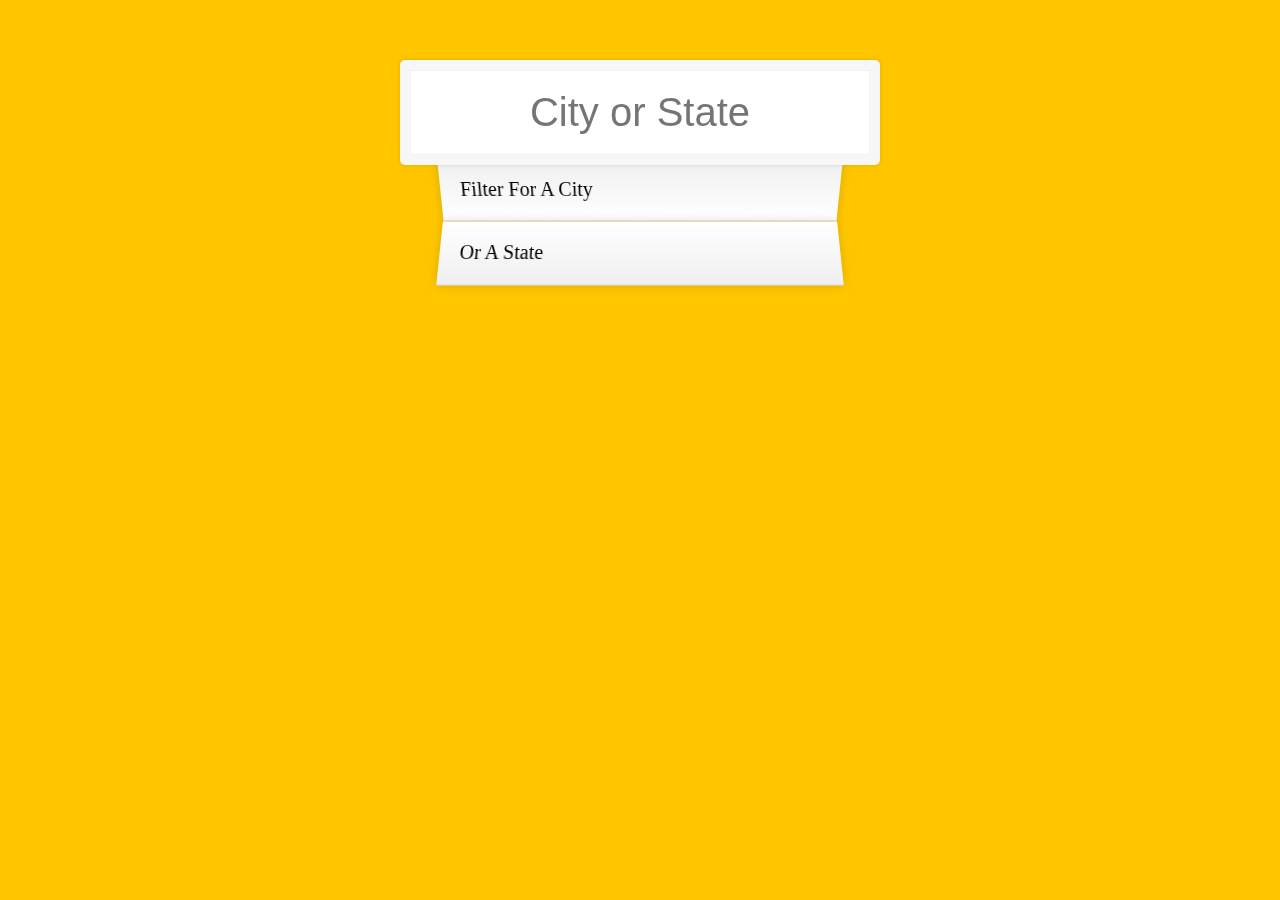
<file: ajax.js/index.html>
<!DOCTYPE html>
<html lang="en">
<head>
  <meta charset="UTF-8">
  <title>Type Ahead 👀</title>
  <link rel="stylesheet" href="style.css">
</head>
<body>

  <form class="search-form">
    <input type="text" class="search" placeholder="City or State">
    <ul class="suggestions">
      <li>Filter for a city</li>
      <li>or a state</li>
    </ul>
  </form>
<script>
const endpoint = 'https://gist.githubusercontent.com/Miserlou/c5cd8364bf9b2420bb29/raw/2bf258763cdddd704f8ffd3ea9a3e81d25e2c6f6/cities.json';

let cities = []


fetch(endpoint).then((response) => {
  response.json()
}).then((data) => 
  cities.push(...data)
)

function findMatch(wordToMatch, cities){

  cities.filter((place) => {
    const regex = new RegExp(wordToMatch, '')
    place.city.match(regex) || place.state.match(regex)
  })

}

function displayValue(){
  console.log(this.value)
}

const searchInput = document.querySelector('.search')
const suggestions = document.querySelector('.suggestions')
searchInput.addEventListener('change', displayValue )
searchInput.addEventListener('keyUp', displayValue )


</script>
</body>
</html>
</file>
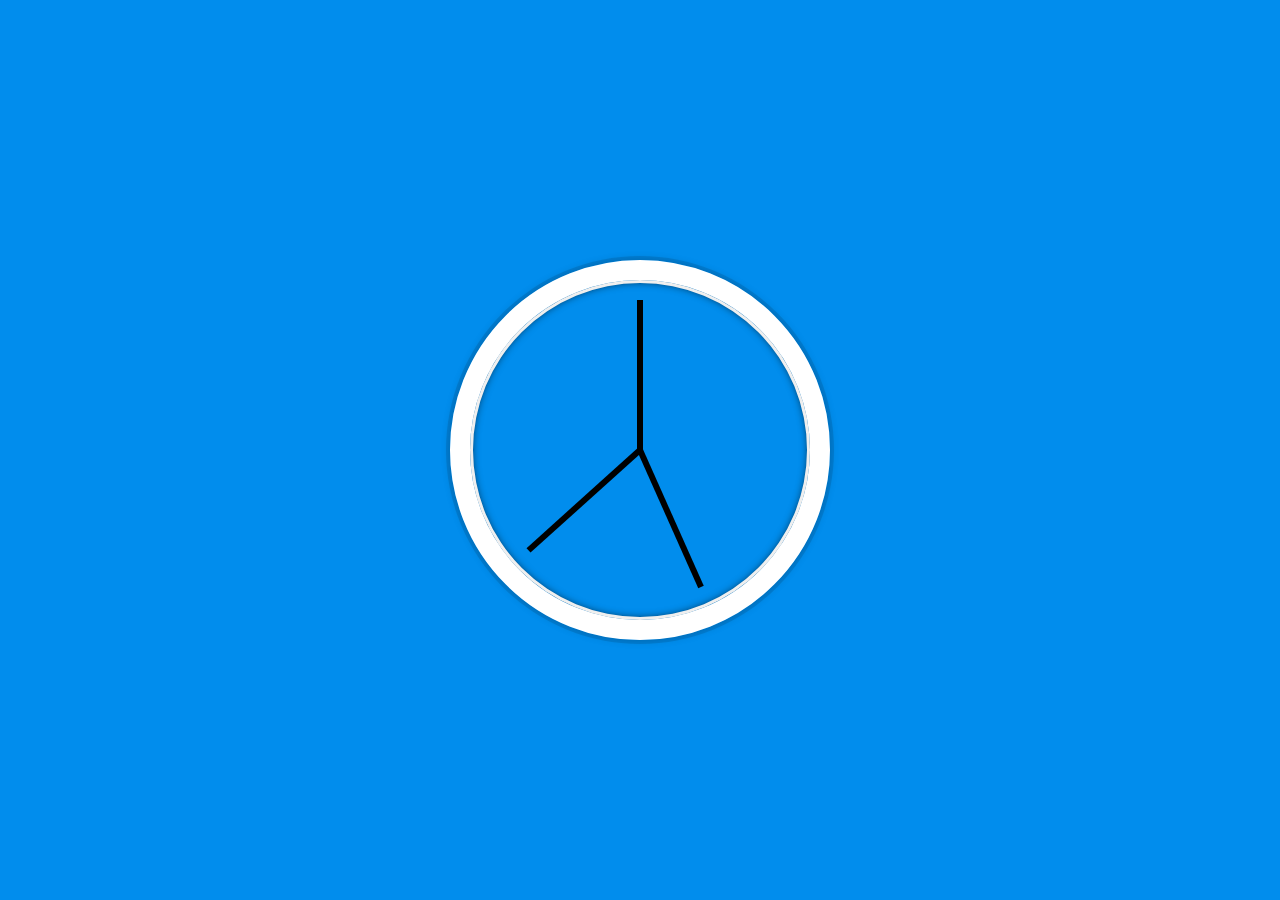
<file: clock.js/index.html>
<html lang="en">
<head>
    <meta charset="UTF-8">
    <meta name="viewport" content="width=device-width, initial-scale=1.0">
    <meta http-equiv="X-UA-Compatible" content="ie=edge">
    <link rel="stylesheet" href="style.css">
    <title>Document</title>
</head>
<body>
    
<div class="clock">
    <div class="clock-face">
        <div class="hand hour-hand"></div>
        <div class="hand minute-hand"></div>
        <div class="hand second-hand"></div>
    </div>
</div>

<script src="app.js"></script>
</body>
</html>
</file>
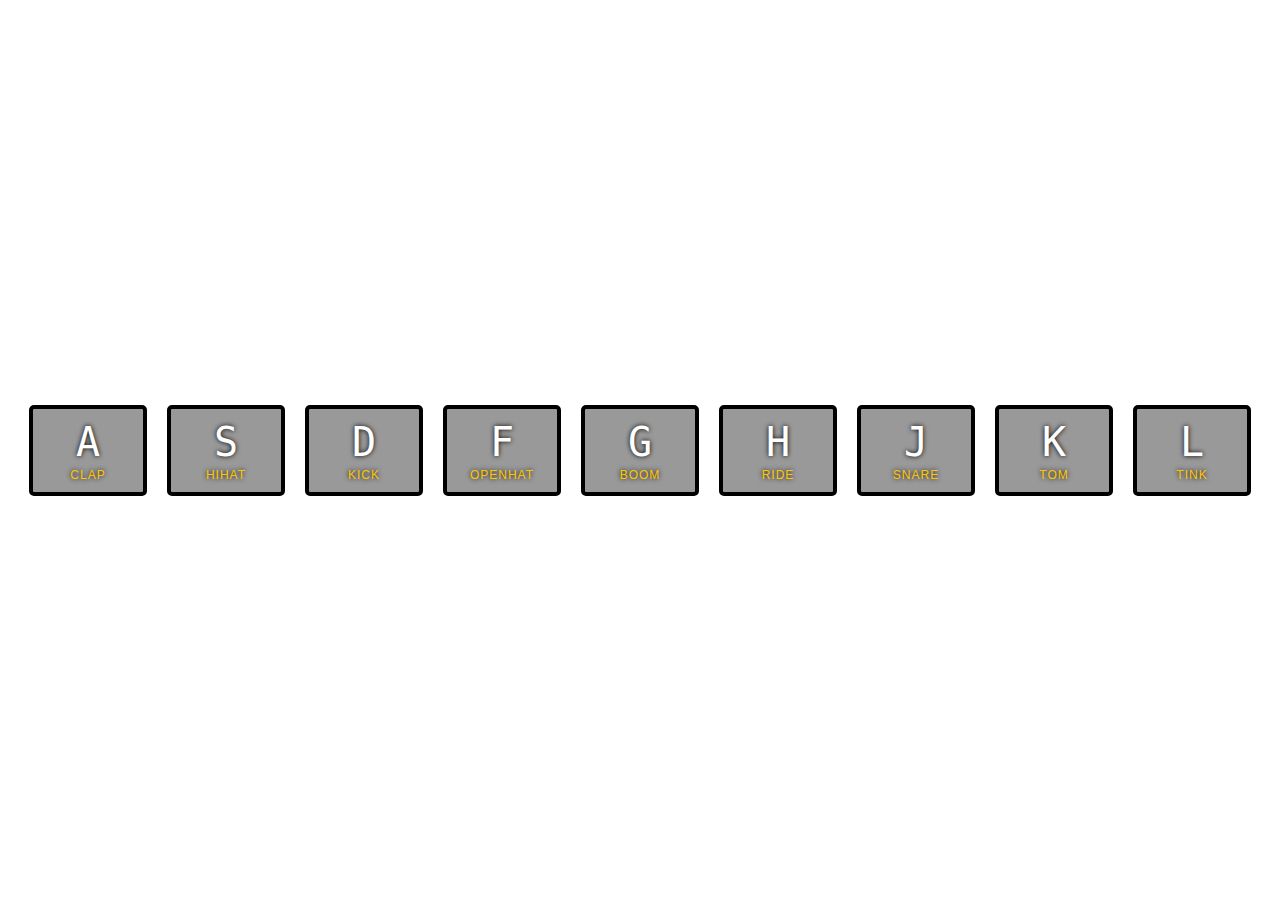
<file: drumkit.js/index.html>
<!DOCTYPE html>
<html lang="en">
<head>
  <meta charset="UTF-8">
  <title>JS Drum Kit</title>
  <link rel="stylesheet" href="style.css">
</head>
<body>


  <div class="keys">
    <div data-key="65" class="key">
      <kbd>A</kbd>
      <span class="sound">clap</span>
    </div>
    <div data-key="83" class="key">
      <kbd>S</kbd>
      <span class="sound">hihat</span>
    </div>
    <div data-key="68" class="key">
      <kbd>D</kbd>
      <span class="sound">kick</span>
    </div>
    <div data-key="70" class="key">
      <kbd>F</kbd>
      <span class="sound">openhat</span>
    </div>
    <div data-key="71" class="key">
      <kbd>G</kbd>
      <span class="sound">boom</span>
    </div>
    <div data-key="72" class="key">
      <kbd>H</kbd>
      <span class="sound">ride</span>
    </div>
    <div data-key="74" class="key">
      <kbd>J</kbd>
      <span class="sound">snare</span>
    </div>
    <div data-key="75" class="key">
      <kbd>K</kbd>
      <span class="sound">tom</span>
    </div>
    <div data-key="76" class="key">
      <kbd>L</kbd>
      <span class="sound">tink</span>
    </div>
  </div>

  <audio data-key="65" src="sounds/clap.wav"></audio>
  <audio data-key="83" src="sounds/hihat.wav"></audio>
  <audio data-key="68" src="sounds/kick.wav"></audio>
  <audio data-key="70" src="sounds/openhat.wav"></audio>
  <audio data-key="71" src="sounds/boom.wav"></audio>
  <audio data-key="72" src="sounds/ride.wav"></audio>
  <audio data-key="74" src="sounds/snare.wav"></audio>
  <audio data-key="75" src="sounds/tom.wav"></audio>
  <audio data-key="76" src="sounds/tink.wav"></audio>

<script src="app.js">

</script>


</body>
</html>
</file>
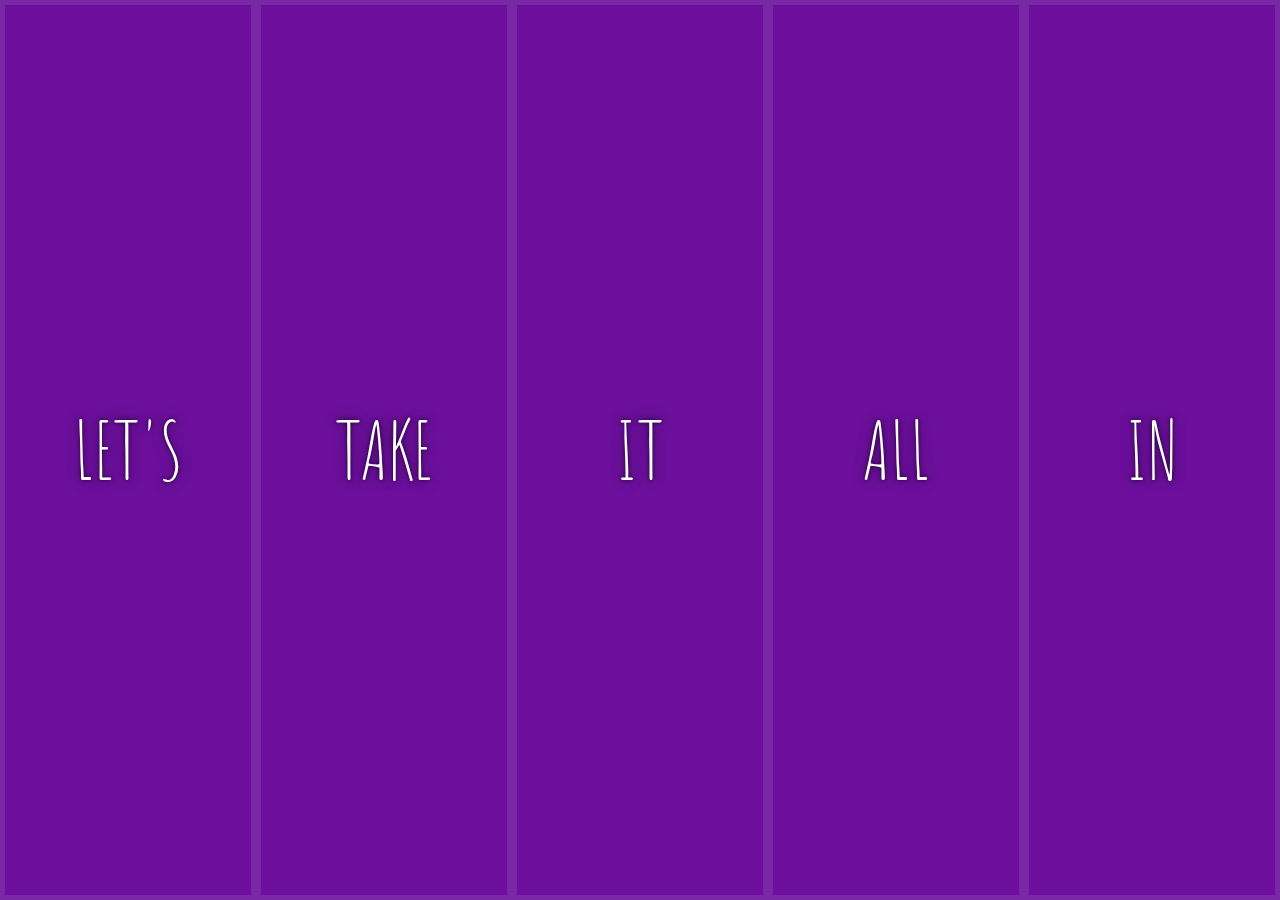
<file: flexpanel.js/index-START.html>
<!DOCTYPE html>
<html lang="en">
<head>
  <meta charset="UTF-8">
  <title>Flex Panels 💪</title>
  <link href='https://fonts.googleapis.com/css?family=Amatic+SC' rel='stylesheet' type='text/css'>
</head>
<body>
  <style>
    html {
      box-sizing: border-box;
      background: #ffc600;
      font-family: 'helvetica neue';
      font-size: 20px;
      font-weight: 200;
    }
    
    body {
      margin: 0;
    }
    
    *, *:before, *:after {
      box-sizing: inherit;
    }

    .panels {
      min-height: 100vh;
      overflow: hidden;
      display: flex;
    }

    .panel {
      background: #6B0F9C;
      box-shadow: inset 0 0 0 5px rgba(255,255,255,0.1);
      color: white;
      text-align: center;
      align-items: center;
      /* Safari transitionend event.propertyName === flex */
      /* Chrome + FF transitionend event.propertyName === flex-grow */
      transition:
        font-size 0.7s cubic-bezier(0.61,-0.19, 0.7,-0.11),
        flex 0.7s cubic-bezier(0.61,-0.19, 0.7,-0.11),
        background 0.2s;
      font-size: 20px;
      background-size: cover;
      background-position: center;
      flex: 1;
      justify-content: center;
      align-items: center;
      display: flex;
      flex-direction: column;
    }

    .panel1 { background-image:url(https://source.unsplash.com/gYl-UtwNg_I/1500x1500); }
    .panel2 { background-image:url(https://source.unsplash.com/rFKUFzjPYiQ/1500x1500); }
    .panel3 { background-image:url(https://images.unsplash.com/photo-1465188162913-8fb5709d6d57?ixlib=rb-0.3.5&q=80&fm=jpg&crop=faces&cs=tinysrgb&w=1500&h=1500&fit=crop&s=967e8a713a4e395260793fc8c802901d); }
    .panel4 { background-image:url(https://source.unsplash.com/ITjiVXcwVng/1500x1500); }
    .panel5 { background-image:url(https://source.unsplash.com/3MNzGlQM7qs/1500x1500); }

    /* Flex Children */
    .panel > * {
      margin: 0;
      width: 100%;
      transition: transform 0.5s;
      flex: 1 0 auto;
      display: flex;
      justify-content: center;
      align-items: center;

    }

    .panel > *:first-child {transform: translateY(-100%);}
    .panel.open-active  > *:first-child {transform: translateY(0%);}
    .panel > *:last-child {transform: translateY(100%);}
    .panel.open-active  > *:last-child {transform: translateY(0%);}

    .panel p {
      text-transform: uppercase;
      font-family: 'Amatic SC', cursive;
      text-shadow: 0 0 4px rgba(0, 0, 0, 0.72), 0 0 14px rgba(0, 0, 0, 0.45);
      font-size: 2em;
    }
    
    .panel p:nth-child(2) {
      font-size: 4em;
    }

    .panel.open {
      font-size: 40px;
      flex: 5;
    }

  </style>


  <div class="panels">
    <div class="panel panel1">
      <p>Hey</p>
      <p>Let's</p>
      <p>Dance</p>
    </div>
    <div class="panel panel2">
      <p>Give</p>
      <p>Take</p>
      <p>Receive</p>
    </div>
    <div class="panel panel3">
      <p>Experience</p>
      <p>It</p>
      <p>Today</p>
    </div>
    <div class="panel panel4">
      <p>Give</p>
      <p>All</p>
      <p>You can</p>
    </div>
    <div class="panel panel5">
      <p>Life</p>
      <p>In</p>
      <p>Motion</p>
    </div>
  </div>

  <script>
const panels = document.querySelectorAll('.panel')

function toggleOpen(){
  
  this.classList.toggle('open')
}

function toggleActive(e){
 if(e.propertyName.includes('flex')){
   this.classList.toggle('open-active')
 }
}

panels.forEach((panel) => {
  panel.addEventListener('click', toggleOpen)
 
})

panels.forEach((panel) => {
  panel.addEventListener('transitionend', toggleActive)
 
})


  </script>



</body>
</html>
</file>
<file: ajax.js/style.css>
html {
  box-sizing: border-box;
  background: #ffc600;
  font-family: 'helvetica neue';
  font-size: 20px;
  font-weight: 200;
}

*, *:before, *:after {
  box-sizing: inherit;
}

input {
  width: 100%;
  padding: 20px;
}

.search-form {
  max-width: 400px;
  margin: 50px auto;
}

input.search {
  margin: 0;
  text-align: center;
  outline: 0;
  border: 10px solid #F7F7F7;
  width: 120%;
  left: -10%;
  position: relative;
  top: 10px;
  z-index: 2;
  border-radius: 5px;
  font-size: 40px;
  box-shadow: 0 0 5px rgba(0, 0, 0, 0.12), inset 0 0 2px rgba(0, 0, 0, 0.19);
}

.suggestions {
  margin: 0;
  padding: 0;
  position: relative;
  /*perspective: 20px;*/
}

.suggestions li {
  background: white;
  list-style: none;
  border-bottom: 1px solid #D8D8D8;
  box-shadow: 0 0 10px rgba(0, 0, 0, 0.14);
  margin: 0;
  padding: 20px;
  transition: background 0.2s;
  display: flex;
  justify-content: space-between;
  text-transform: capitalize;
}

.suggestions li:nth-child(even) {
  transform: perspective(100px) rotateX(3deg) translateY(2px) scale(1.001);
  background: linear-gradient(to bottom,  #ffffff 0%,#EFEFEF 100%);
}

.suggestions li:nth-child(odd) {
  transform: perspective(100px) rotateX(-3deg) translateY(3px);
  background: linear-gradient(to top,  #ffffff 0%,#EFEFEF 100%);
}

span.population {
  font-size: 15px;
}

.hl {
  background: #ffc600;
}
</file>
<file: clock.js/style.css>
html {
    background: #018DED url(http://unsplash.it/1500/1000?image=881&blur=50);
    background-size: cover;
    font-family:'helvetica nue';
    text-align: center;
    font-size: 10px;


}

body {
    margin : 0;
    font-size: 2em;
    display: flex;
    flex: 1;
    min-height: 100vh;
    align-items: center

    
}

.clock{
    width: 30rem;
    height:30rem;
    border: 20px solid white;
    border-radius: 50%; 
    margin: 50% auto;
    position: relative;
    padding: 2rem;
    box-shadow:
    0 0 0 4px rgba(0,0,0,0.1),
    inset 0 0 0 3px #EFEFEF,
    inset 0 0 10px black,
    0 0 10px rgba(0,0,0,0.2);



}

.clock-face{
    position: relative;
    width: 100%;
    height: 100%;
    transform: translateY(-3px);
}

.hand{
    width: 50%;
    height: 6px;
    background: black;
    position: absolute;
    top: 50%;
    transform-origin: 100%;
    transform: rotate(90deg);
    transition: all 0.05s;
    transition-timing-function: cubic-bezier(0.1, 2.7, 0.58, 1);

}
</file>
<file: drumkit.js/style.css>
html {
    font-size: 10px;
    background: url(http://i.imgur.com/b9r5sEL.jpg) bottom center;
    background-size: cover;
  }
  
  body,html {
    margin: 0;
    padding: 0;
    font-family: sans-serif;
  }
  
  .keys {
    display: flex;
    flex: 1;
    min-height: 100vh;
    align-items: center;
    justify-content: center;
  }
  
  .key {
    border: .4rem solid black;
    border-radius: .5rem;
    margin: 1rem;
    font-size: 1.5rem;
    padding: 1rem .5rem;
    transition: all .07s ease;
    width: 10rem;
    text-align: center;
    color: white;
    background: rgba(0,0,0,0.4);
    text-shadow: 0 0 .5rem black;
  }
  
  .playing {
    transform: scale(1.1);
    border-color: #ffc600;
    box-shadow: 0 0 1rem #ffc600;
  }
  
  kbd {
    display: block;
    font-size: 4rem;
  }
  
  .sound {
    font-size: 1.2rem;
    text-transform: uppercase;
    letter-spacing: .1rem;
    color: #ffc600;
  }
</file>
